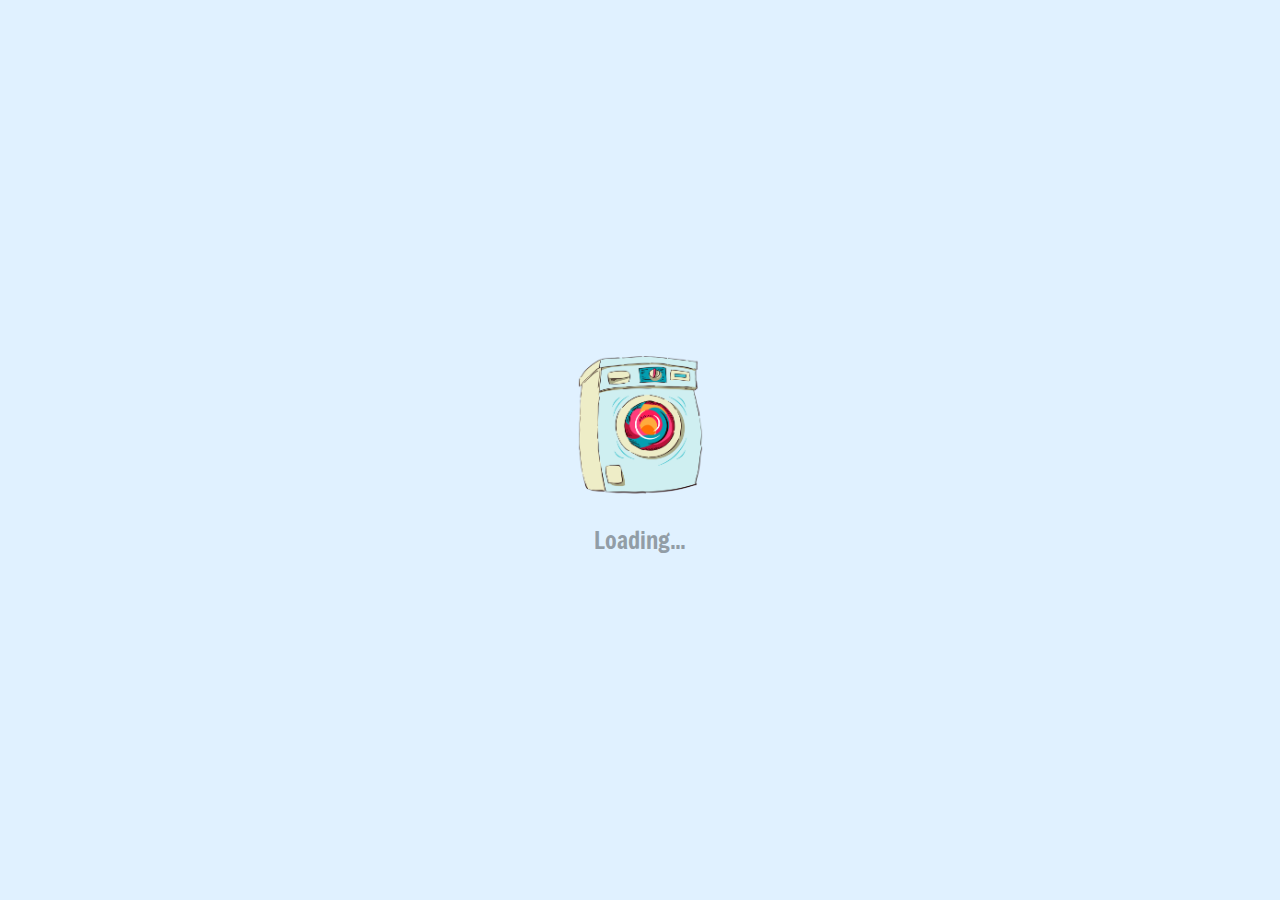
<file: index.html>
<!DOCTYPE html>
<html lang="en">
<head>
    <meta charset="UTF-8">
    <meta name="viewport" content="width=device-width, initial-scale=1.0">
    <link rel="preconnect" href="https://fonts.googleapis.com">
    <link rel="preconnect" href="https://fonts.gstatic.com" crossorigin>
    <link href="https://fonts.googleapis.com/css2?family=Freeman&display=swap" rel="stylesheet">
    <title>Laundry Logo</title>
    <style>
        body {
            display: flex;
            justify-content: center;
            align-items: center;
            height: 100vh;
            margin: 0;
            background-color:#e0f1ff; 
            font-family: "Freeman", sans-serif;
            font-weight: 400;
            font-style: normal;
        }
        .logo-container {
            text-align: center;
        }

        .logo-container img {
            width: 150px; /* Adjust the width as needed */
            animation: heartbeat 1s infinite;
        }

        .logo-container .logo-text {
            font-size: 24px;
            color: #11121362; 
            margin-top: 10px;
        }

        .logo-container .copyright {
            font-size: 12px;
            color: #666;
            margin-top: 20px;
        }

        @keyframes heartbeat {
            0%, 100% {
                transform: scale(1);
            }
            50% {
                transform: scale(1.1);
            }
        }
    </style>
</head>
<body>
    <div class="logo-container">
        <img src="img/pngegg (9).png" alt="Laundry Logo">
        <div class="logo-text">Loading...</div>
    </div>

    <script>
        setTimeout(function() {
            window.location.href = "login.html"; // Replace with your desired URL
        }, 3000); // 3 seconds
    </script>
</body>
</html>
</file>
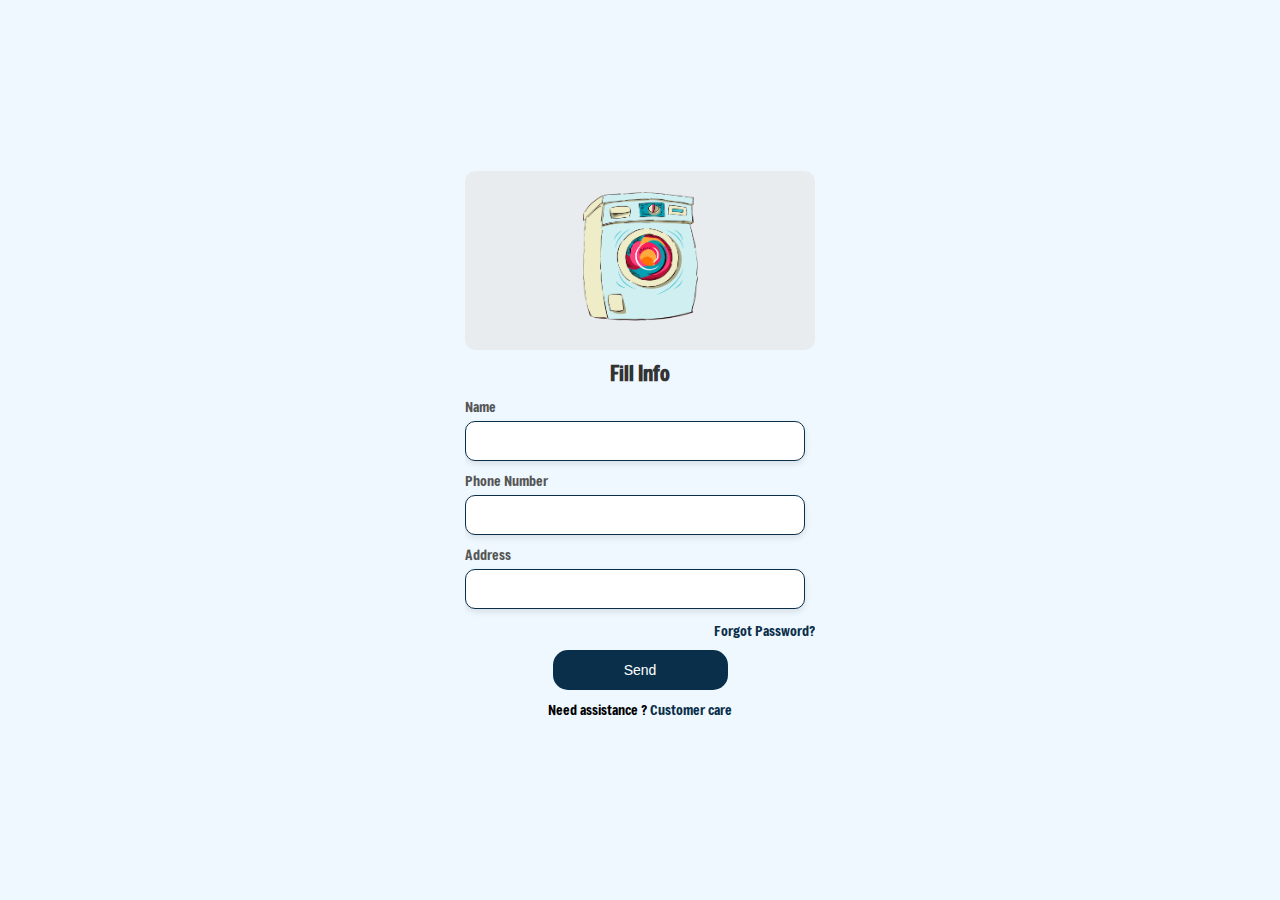
<file: login.html>
<!DOCTYPE html>
<html lang="en">
<head>
    <meta charset="UTF-8">
    <meta name="viewport" content="width=device-width, initial-scale=1.0">
    <link rel="preconnect" href="https://fonts.googleapis.com">
    <link rel="preconnect" href="https://fonts.gstatic.com" crossorigin>
    <link href="https://fonts.googleapis.com/css2?family=Freeman&display=swap" rel="stylesheet">
    <link rel="stylesheet" href="./login.css">
    <title>Login</title>
    <script type="module" src="app.js" defer></script>
</head>
<body>
    <div class="container">
        <div class="image-container">
            <img src="img/pngegg (9).png" alt="Laundry logo" class="login-image" role="img">
        </div>
        <div class="login-container">
            <h2>Fill Info</h2>
            <form id="loginForm">
                <div class="input-group">
                    <label for="name">Name</label>
                    <input type="text" id="name" name="name" autocomplete="name" required>
                </div>
                <div class="input-group">
                    <label for="phone">Phone Number</label>
                    <input type="tel" id="phone" name="phone" autocomplete="tel" placeholder="" required>
                </div>
                <div class="input-group">
                    <label for="address">Address</label>
                    <input type="text" id="address" name="address" autocomplete="address-line1" required>
                </div>
                <div class="forgot-password">
                    <a href="bord.html">Forgot Password?</a>
                </div>
                <button type="submit" class="login-btn">Send</button>
                <div id="signInMessage"></div>
            </form>
            <div class="signup-link">
                Need assistance ? <a href="signup.html">Customer care</a>
            </div>
        </div>
    </div>
</body>
</html>
</file>
<file: login.css>
body {
    font-family: "Freeman", sans-serif;
    background-color: #f0f8ff;
    display: flex;
    justify-content: center;
    align-items: center;
    height: 100vh;
    margin: 0;
    padding: 0;
}

.container {
    display: flex;
    flex-direction: column;
    align-items: center;
    background-color: #f0f8ff;
    border-radius: 10px;
    box-shadow: 0 4px 8px rgba(0, 0, 0, 0);
    overflow: hidden;
    width: 70%;
    max-width: 350px;
    margin: 10px; 
}

.image-container {
    width: 100%;
    background-color: #e9ecef;
    text-align: center;
    padding: 10px 0;
    border-radius: 10px;
}

.login-image {
    max-width: 40%;
    height: auto;
}

.login-container {
    padding: 10px;
    text-align: center;
    width: 100%;
}

h2 {
    margin: 0 0 10px;
    font-size: 20px;
    color: #333333;
}

.input-group {
    margin-bottom: 10px;
    text-align: left;
    width: 100%;
}

label {
    display: block;
    font-size: 14px;
    margin-bottom: 5px;
    color: #555555;
}

input[type="email"],
input[type="password"],
input[type="text"],
input[type="tel"] {
    width: calc(100% - 10px);
    padding: 6px;
    font-size: 14px;
    border: 1px solid #0a2f4a;
    border-radius: 10px;
    box-sizing: border-box;
    height: 40px;
    box-shadow: 0px 3px 6px rgba(0, 0, 0, 0.1);
}

.forgot-password {
    text-align: right;
    margin-bottom: 10px;
}

.forgot-password a {
    font-size: 14px;
    color: #0a2f4a;
    text-decoration: none;
}

.forgot-password a:hover {
    text-decoration: underline;
}

.login-btn {
    width: 50%;
    padding: 6px;
    font-size: 14px;
    background-color: #0a2f4a;
    color: #ffffff;
    border: none;
    border-radius: 15px;
    height: 40px;
    cursor: pointer;
    transition: background-color 0.3s;
}

.login-btn:hover {
    background-color: #0a2f4ac0;
}

.signup-link {
    margin-top: 10px;
    font-size: 14px;
}

.signup-link a {
    color: #0a2f4a;
    text-decoration: none;
}

.signup-link a:hover {
    text-decoration: underline;
}

/* Media query for smaller screens */
@media (max-width: 600px) {
    .container {
        width: 90%;
        margin: 10px auto;
    }

    .image-container {
        padding: 5px 0;
    }

    .input-group {
        margin-bottom: 10px;
    }

    .login-btn {
        padding: 6px;
    }

    h2 {
        font-size: 18px;
    }
}

/* Media query for iPad */
@media (min-width: 601px) and (max-width: 1024px) {
    .container {
        width: 80%;
        max-width: 600px;
    }

    .login-image {
        max-width: 40%;
    }

    h2 {
        font-size: 24px;
    }

    .login-btn {
        font-size: 16px;
        padding: 10px;
    }

    input[type="email"],
    input[type="password"],
    input[type="text"],
    input[type="tel"] {
        font-size: 16px;
        padding: 10px;
    }

    .input-group {
        margin-bottom: 15px;
    }
}
</file>
